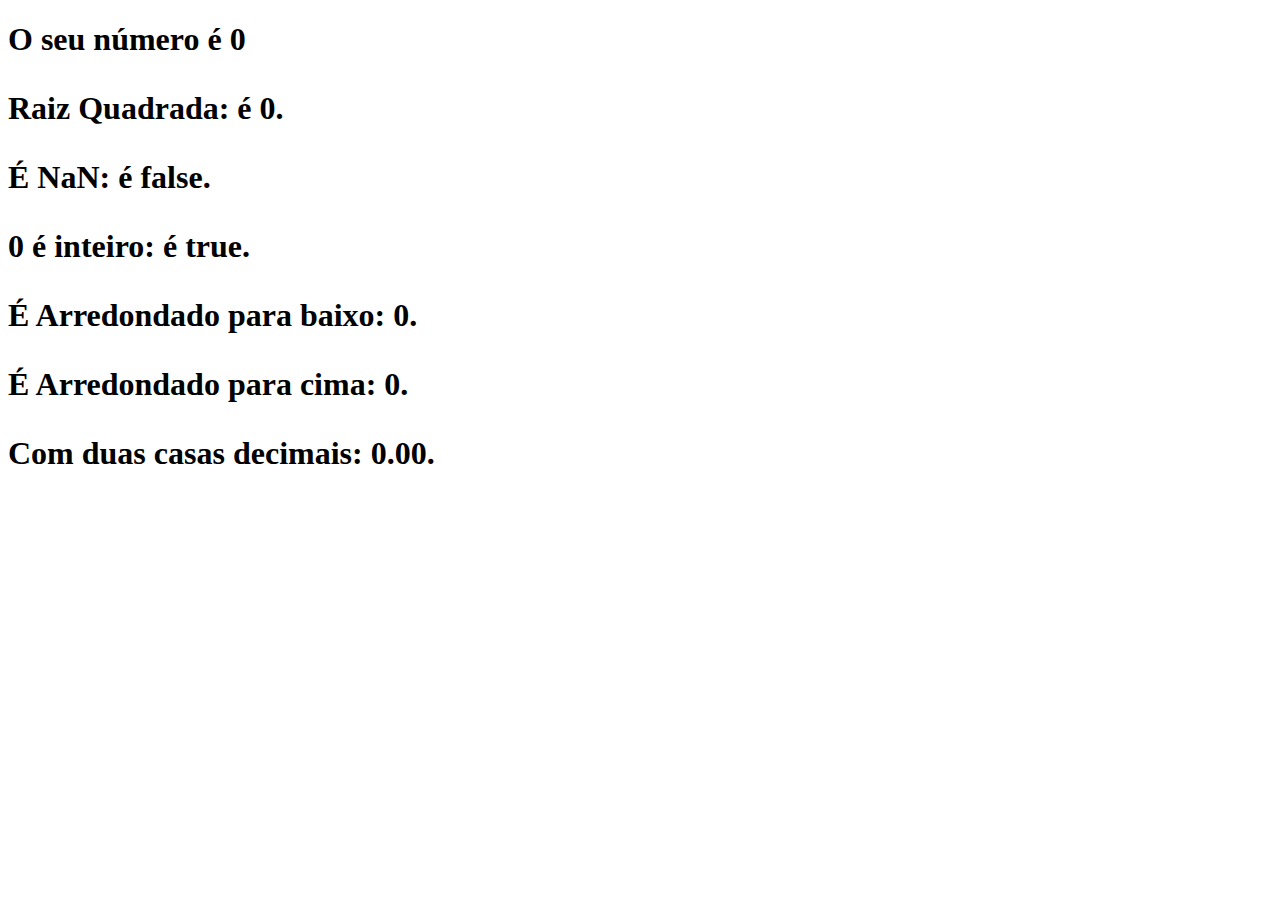
<file: AULA 15/index.html>
<!DOCTYPE html>
<html lang="pt-BR">
<head>
    <meta charset="UTF-8">
    <meta name="viewport" content="width=device-width, initial-scale=1.0">
    <title>Exercícios</title>
</head>
<body>
    <section>
        <h1>
            O seu número é <span id="numero-titulo">0</span>
            <div id="texto">Texto</div>
        </h1>
    </section>  
    <script src="js/script.js"></script>
</body>
</html>
</file>
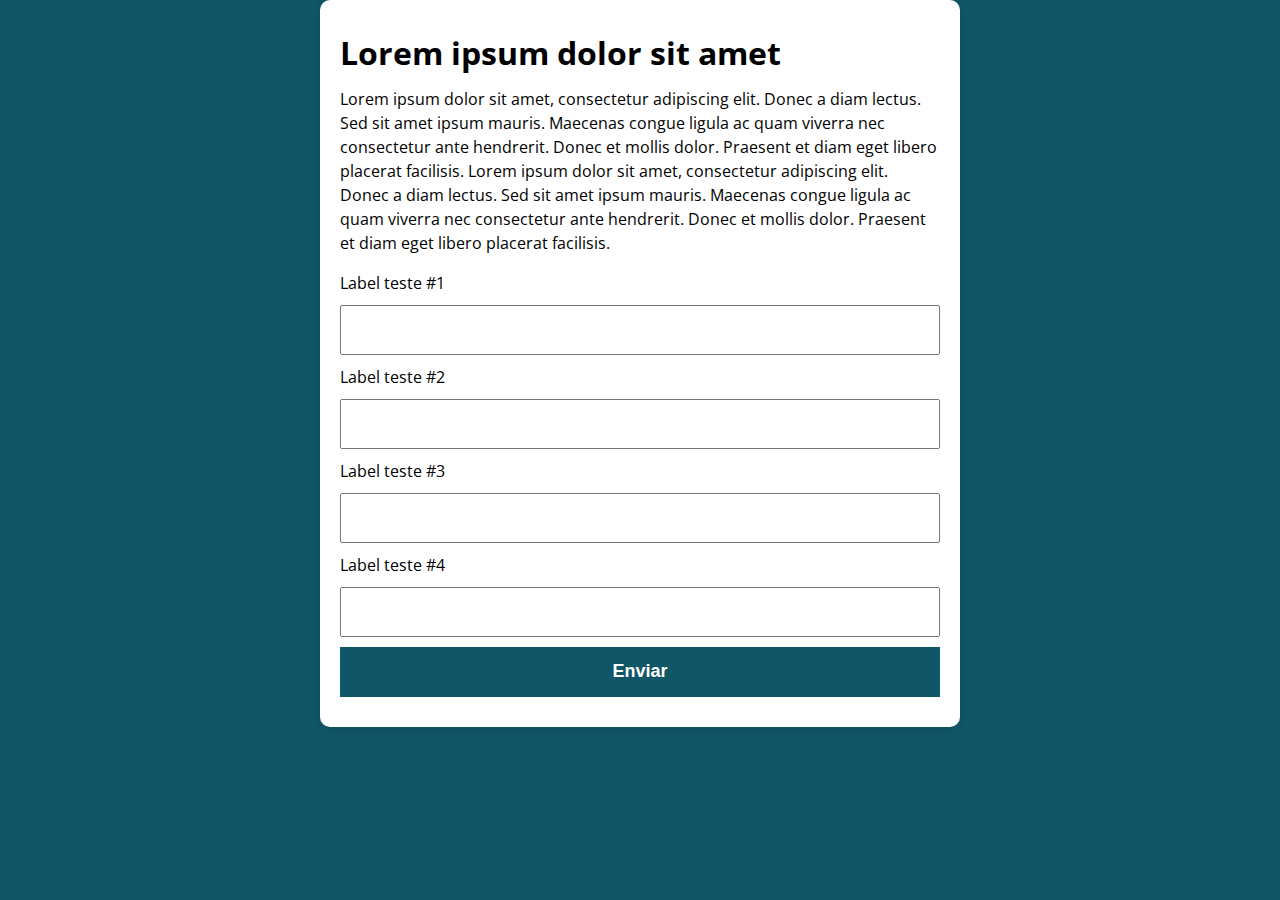
<file: modelo/index.html>
<!DOCTYPE html>
<html lang="pt-BR">
<head>
  <meta charset="UTF-8">
  <meta name="viewport" content="width=device-width, initial-scale=1.0">
  <meta http-equiv="X-UA-Compatible" content="ie=edge">
  <title>Modelo</title>
  <link rel="stylesheet" href="./assets/css/style.css">
</head>
<body>
  <section class="container">
  <h1>Lorem ipsum dolor sit amet</h1>
    <p>
      Lorem ipsum dolor sit amet, consectetur adipiscing elit. Donec a diam lectus. Sed sit amet ipsum mauris. Maecenas
      congue ligula ac quam viverra nec consectetur ante hendrerit. Donec et mollis dolor. Praesent et diam eget libero
      placerat facilisis. Lorem ipsum dolor sit amet, consectetur adipiscing elit. Donec a diam lectus. Sed sit amet
      ipsum mauris. Maecenas congue ligula ac quam viverra nec consectetur ante hendrerit. Donec et mollis dolor.
      Praesent et diam eget libero placerat facilisis.
    </p>
        <form action="">
        <label for="input-teste-1">Label teste #1</label>
        <input type="text" id="input-teste-1">
    
        <label for="input-teste-2">Label teste #2</label>
        <input type="text" id="input-teste-2">
    
        <label for="input-teste-3">Label teste #3</label>
        <input type="text" id="input-teste-3">
    
        <label for="input-teste-4">Label teste #4</label>
        <input type="text" id="input-teste-4">
        <button>Enviar</button>
    </form>
  </section>
  <script src="./assets/js/main.js"></script>
</body>

</html>
</file>
<file: modelo/assets/css/style.css>
@import url('https://fonts.googleapis.com/css2?family=Open+Sans:ital,wght@0,300..800;1,300..800&display=swap');

:root{
  --primary-color: rgb(17, 86, 102); 
  --primary-color-darker: rgb(9, 48, 56);
}

* {
  box-sizing: border-box;
  outline: 0;
}

body {
  margin: 0;
  padding: 0;
  background: var(--primary-color); 
  font-family: 'Open Sans', sans-serif;
  font-family: 1,3em;
  line-height: 1.5em;
}

.container {
  max-width: 640px;
  margin: 0 auto;
  background: #fff;
  padding: 20px;
  border-radius: 10px;
  box-shadow: 0 2px 10px rgba(0, 0, 0, 0.1);
}

form input, form label, form button {
  display: block;
  width: 100%;
  margin-bottom: 10px;
}

form input {
  font-size: 24px;
  height: 50px;
  padding: 0 20px;
}

form button {
  border: none;
  background: var(--primary-color);
  color: #fff;
  font-size: 18px;
  font-weight: 700;
  height: 50px;
  cursor: pointer;
  margin-top: 10px;
}

form button:hover {
  background: var(--primary-color-darker);
}
</file>
